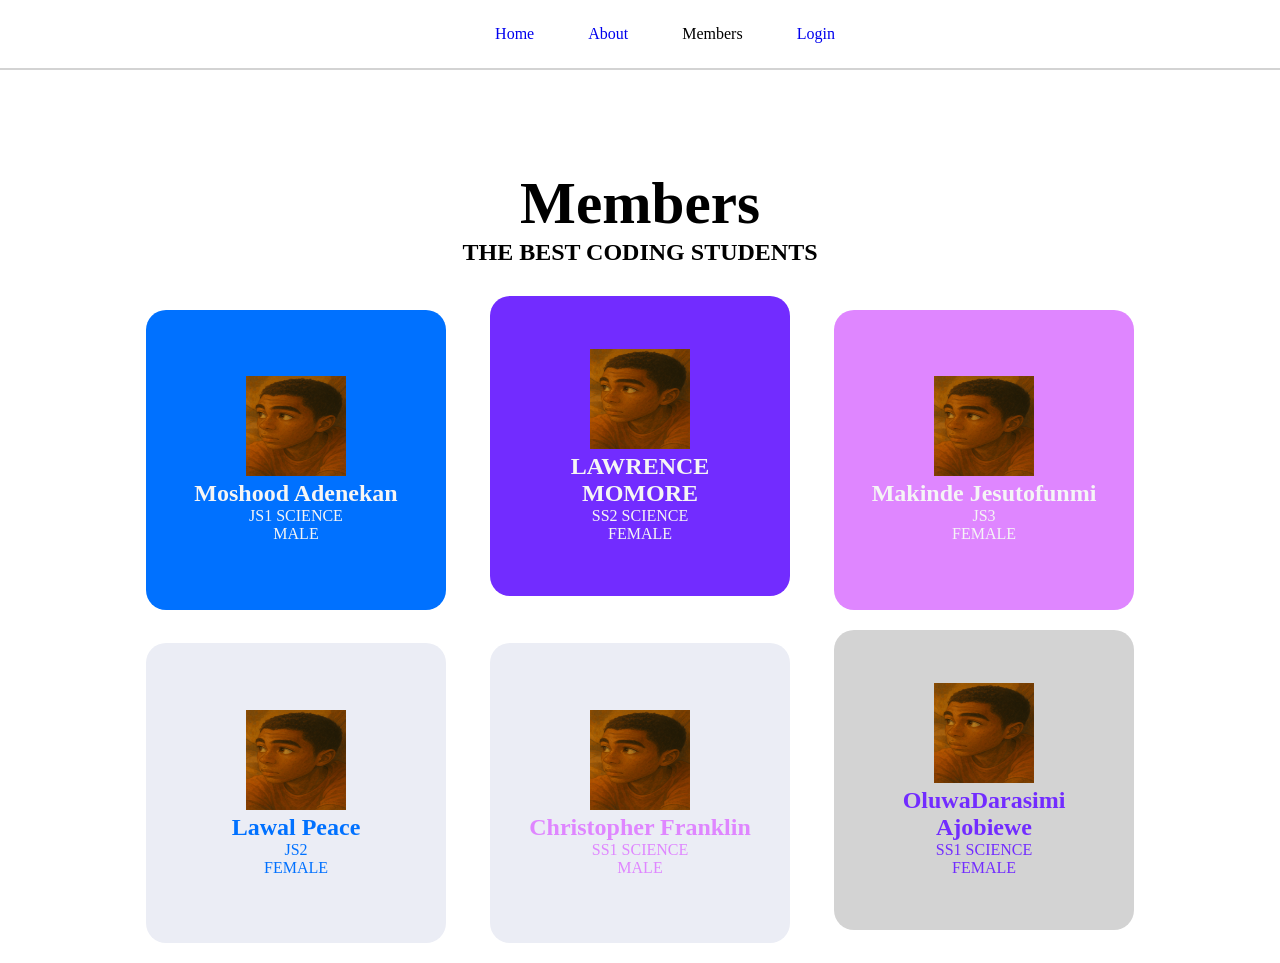
<file: members.html>
<!DOCTYPE html>
<html lang="en">
<head>
        <meta charset="UTF-8">
        <meta name="viewport" content="width=device-width, initial-scale=1.0">
        <title>Home</title>
        <link rel="stylesheet" href="stylesheet.css">
</head>
<body>
        <nav>
                <a href="index.html">Home</a>
                <a href="about.html">About</a>
                <a href="members.html" class="active">Members</a>
                <a href="login.html">Login</a>
        </nav>
        <header>
                <h1>Members</h1>
                <h2>THE BEST CODING STUDENTS</h2>
                <div class="product-container">
                        <div class="item">
                                <img src="./assets/Images/ps pi03.png" alt="a boy" width="100" height="100">
                                <h2>Moshood Adenekan</h2>
                                <p>JS1 SCIENCE</p>
                                <p>MALE</p>
                        </div>
                        <div class="item">
                                <img src="./assets/Images/ps pi03.png" alt="a boy" width="100" height="100">
                                <h2>LAWRENCE MOMORE</h2>
                                <p>SS2 SCIENCE</p>
                                <p>FEMALE</p>
                        </div>
                        <div class="item">
                                <img src="./assets/Images/ps pi03.png" alt="a boy" width="100" height="100">
                                <h2>Makinde Jesutofunmi</h2>
                                <p>JS3 </p>
                                <p>FEMALE</p>
                        </div>
                        <div class="item">
                                <img src="./assets/Images/ps pi03.png" alt="a boy" width="100" height="100">
                                <h2>Lawal Peace</h2>
                                <p>JS2</p>
                                <p>FEMALE</p>
                        </div>
                        <div class="item">
                                <img src="./assets/Images/ps pi03.png" alt="a boy" width="100" height="100">
                                <h2>Christopher Franklin</h2>
                                <p>SS1 SCIENCE</p>
                                <p>MALE</p>
                        </div>
                        <div class="item">
                                <img src="./assets/Images/ps pi03.png" alt="a boy" width="100" height="100">
                                <h2>OluwaDarasimi Ajobiewe</h2>
                                <p>SS1 SCIENCE</p>
                                <p>FEMALE</p>
                        </div>
                </div>
        </header>
</body>
</html>
</file>
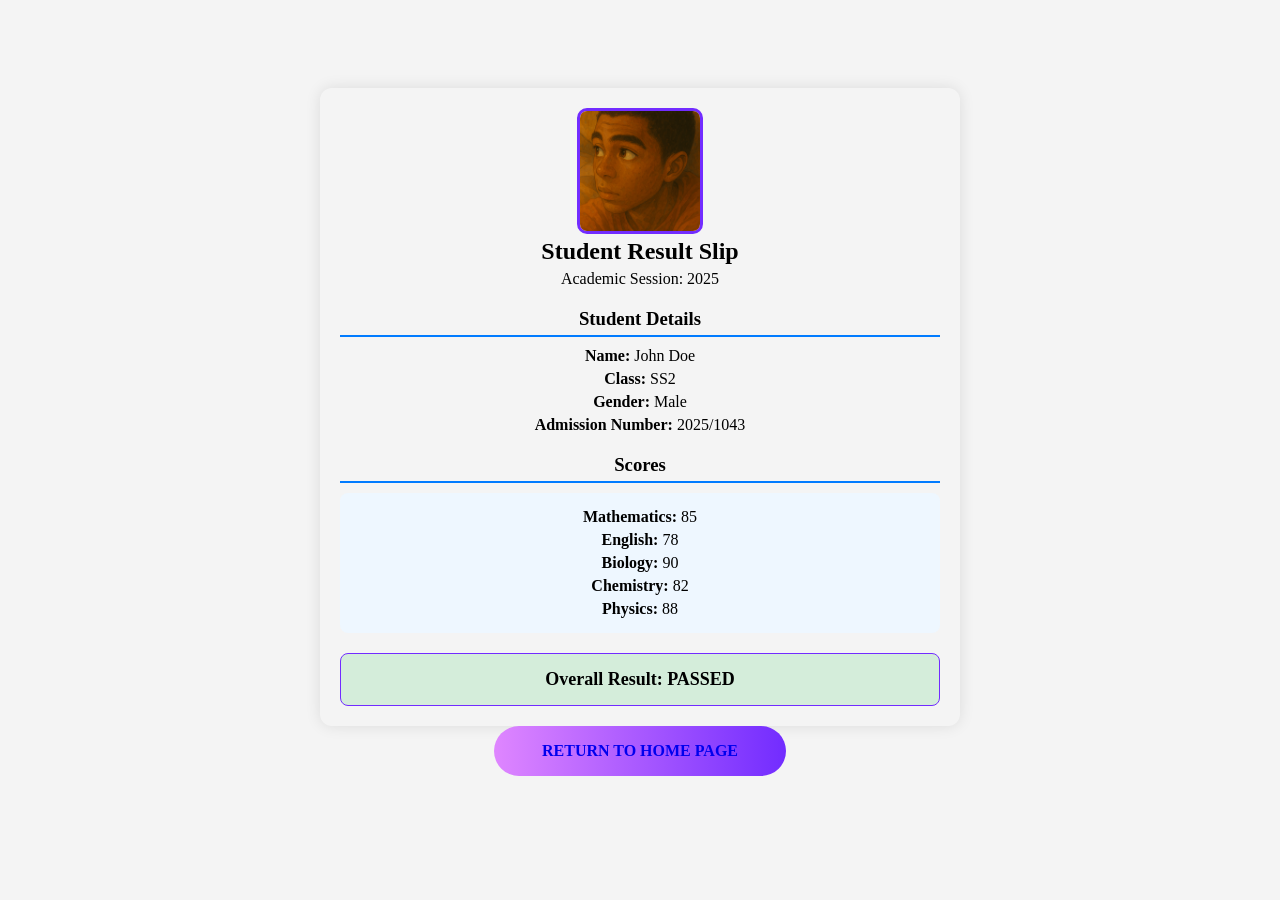
<file: results.html>
<!DOCTYPE html>
<html lang="en">
<head>
        <meta charset="UTF-8">
        <meta name="viewport" content="width=device-width, initial-scale=1.0">
        <title>Student Result Page</title>
        <link rel="stylesheet" href="stylesheet.css">
</head>
<body>
        <header>     
              <style>
                  body {
                      font-family: cursive;
                      background: #f4f4f4;
                      margin: 0;
                      padding: 20px;
                  }
          
                  .result-container {
                      max-width: 600px;
                      margin: auto;
                      background: linear-gradient(to 270 degs, #DF86FF, #722CFF) ;
                      padding: 20px;
                      border-radius: 12px;
                      box-shadow: 0 0 15px rgba(0,0,0,0.1);
                  }
          
                  .student-photo {
                      width: 120px;
                      height: 120px;
                      border-radius: 10px;
                      object-fit: cover;
                      border: 3px solid #722CFF;
                  }
          
                  .header {
                      text-align: center;
                  }
          
                  .header h2 {
                      margin-bottom: 5px;
                  }
          
                  .info-section {
                      margin-top: 20px;
                  }
          
                  .info-section h3 {
                      margin-bottom: 10px;
                      border-bottom: 2px solid #007bff;
                      padding-bottom: 5px;
                  }
          
                  .details p, .scores p {
                      margin: 5px 0;
                      font-size: 16px;
                  }
          
                  .score-box {
                      background: #eef7ff;
                      padding: 10px;
                      border-radius: 8px;
                  }
          
                  .final-result {
                      margin-top: 20px;
                      padding: 15px;
                      background: #d4edda;
                      color:  #DF86FF, #722CFF;
                      border: 1px solid #722CFF;
                      border-radius: 8px;
                      font-size: 18px;
                      text-align: center;
                      font-weight: bold;
                  }
              </style>
          </head>
          
          <body>
          
          <div class="result-container">
          
              <div class="header">
                  <img src="/assets/Images/ps pi03.png" alt="Student Photo" class="student-photo">
                  <h2>Student Result Slip</h2>
                  <p>Academic Session: 2025</p>
              </div>
          
              <div class="info-section">
                  <h3>Student Details</h3>
                  <div class="details">
                      <p><strong>Name:</strong> John Doe</p>
                      <p><strong>Class:</strong> SS2</p>
                      <p><strong>Gender:</strong> Male</p>
                      <p><strong>Admission Number:</strong> 2025/1043</p>
                  </div>
              </div>
          
              <div class="info-section">
                  <h3>Scores</h3>
                  <div class="score-box scores">
                      <p><strong>Mathematics:</strong> 85</p>
                      <p><strong>English:</strong> 78</p>
                      <p><strong>Biology:</strong> 90</p>
                      <p><strong>Chemistry:</strong> 82</p>
                      <p><strong>Physics:</strong> 88</p>
                  </div>
              </div>
          
              <div class="final-result">
                  Overall Result: PASSED
              </div>
          
          </div>

                <a href="index.html" id="cta">RETURN TO HOME PAGE</a>
        </header>
</body>
</html>
</file>
<file: stylesheet.css>
*      {  
          margin: 0;
          padding: 0;
}
html {
          font-family: cursive;
          text-align: center;
}
nav {
          position: fixed;
          top: 0;
          width: 100%;
          padding: 25px;
          border-bottom: 2px solid lightgray;
}
nav a {
          margin: 25px;
          text-decoration: none;
}
nav a:hover {
          color: black;
}
nav a.active {
          color: black;
}
header {
          padding-top: calc(50px + 1rem + 2px);
}
h1 {
          margin-top: 100px;
          font-size: 3.7rem;
          font-weight: bold;
          line-height: 1.2em;
}
h1 + p {
          width: 800px;
          margin: 35px auto;
}
#cta {
          text-decoration: none;
          text-transform: uppercase;
          background: linear-gradient(to right, #DF86FF, #722CFF);
          display: inline-block;
          padding: 1em 3em;
          font-weight: 600;
          border-radius: 1000px;
          transition: 150ms ease;
}
#cta:hover {
          scale: 1.1;
}
.video-player {
          margin-top: 50px;
          width: min(1100px, 100%);
          aspect-ratio: 16 / 9;
          border-radius: 30px;
}
.product-container {
          margin-top: 30px;
}
.item {
          box-sizing: border-box;
          background-color: grey;
          width: 300px;
          height: 300px;
          display: inline-block;
          margin: 0 20px;
          margin-bottom: 20px;
          align-content: center;
          padding: 20px;
          border-radius: 20px;
}
.item + h2 {
          margin-top: 20px;
}
.item:first-child {
          background-color: #0071ff;
          color: whitesmoke;
}
.item:nth-child(2) {
          background-color: #722CFF;
          color: whitesmoke;
}
.item:nth-child(3) {
          background-color: #DF86FF;
          color: whitesmoke;
}
.item:nth-child(4) {
          background-color: #ebedf5;
          color: #0071ff;
}
.item:nth-child(5) {
          background-color: #ebedf5;
          color: #DF86FF;
}
.item:last-child {
          background-color: lightgrey;
          color: #722CFF;
}
form {
          margin-top: 30px;
}
input {
          display: block;
          margin: 0 auto;
          margin-bottom: 15px;
          border-radius: 30px;
}
input[type="text"], input[type="password"] {
          padding: 5px 20px;
          width: 400px;
          height: 40px;
          border: none;
          background-color: #ebedf5;
}
input[type="submit"] {
          width: 200px;
          padding: 10px;
          background-color: #0071ff;
          color: white;
          font-weight: 600;
          border: none;
}
</file>
